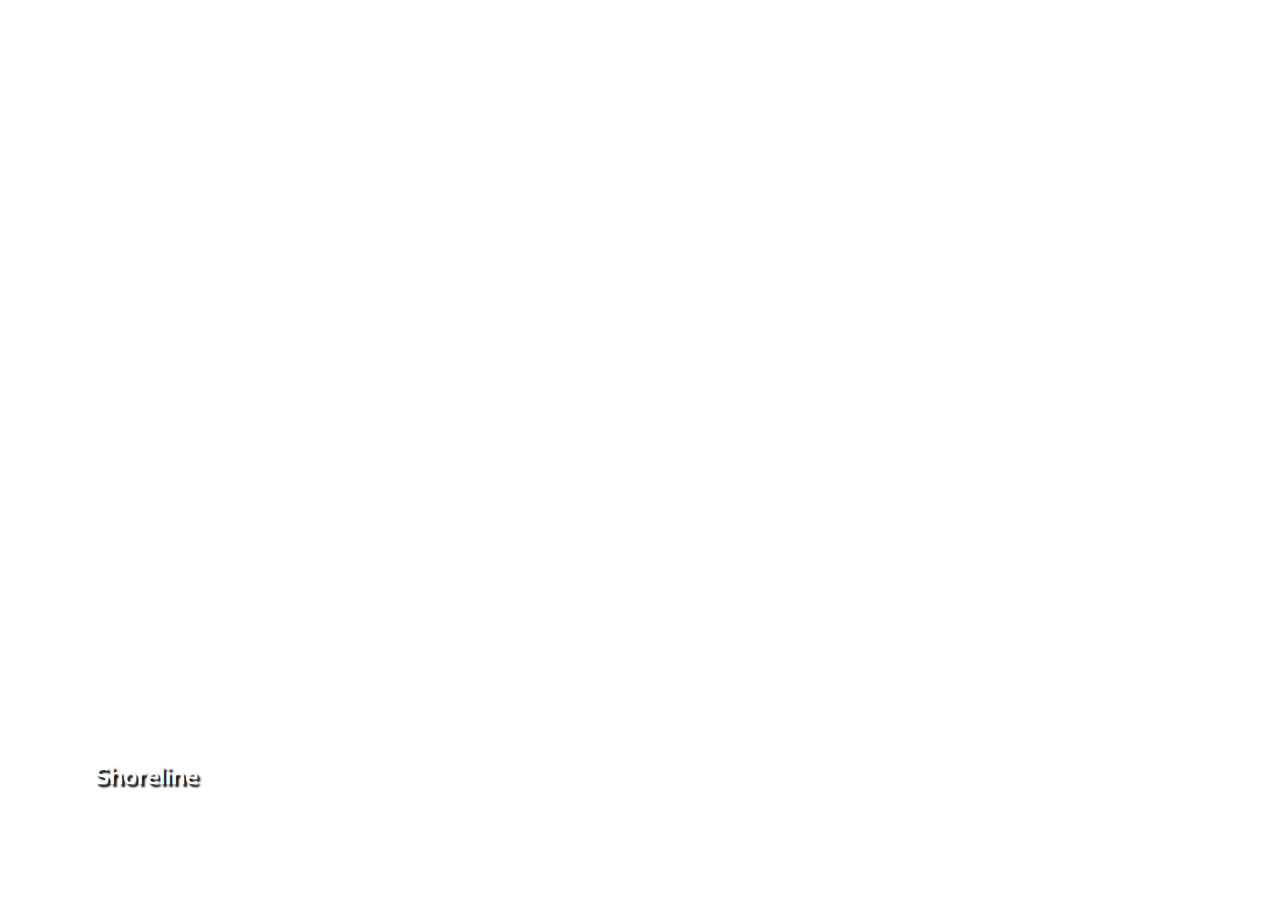
<file: 01-expanding-cards/index.html>
<!DOCTYPE html>
<html lang="en">
<head>
    <meta charset="UTF-8">
    <meta name="viewport" content="width=device-width, initial-scale=1.0">
    
    <link rel="stylesheet" href="style.css">
    <title>Expanding Cards</title>
</head>
<body>
    <div class="container">
        <div class="panel active" style="background-image: url(https://images.unsplash.com/photo-1611771341253-dadb347165a8?q=80&w=2070&auto=format&fit=crop&ixlib=rb-4.0.3&ixid=M3wxMjA3fDB8MHxwaG90by1wYWdlfHx8fGVufDB8fHx8fA%3D%3D);">
            <h3>Shoreline</h3>
        </div>
        <div class="panel" style="background-image: url(https://images.unsplash.com/photo-1605639743310-db006cc1b95a?q=80&w=2070&auto=format&fit=crop&ixlib=rb-4.0.3&ixid=M3wxMjA3fDB8MHxwaG90by1wYWdlfHx8fGVufDB8fHx8fA%3D%3D);">
            <h3>Lake Baikal</h3>
        </div>
        <div class="panel" style="background-image: url(https://images.unsplash.com/photo-1551524164-7d2f9ff12c70?q=80&w=2071&auto=format&fit=crop&ixlib=rb-4.0.3&ixid=M3wxMjA3fDB8MHxwaG90by1wYWdlfHx8fGVufDB8fHx8fA%3D%3D);">
            <h3>Cape Town</h3>
        </div>
        <div class="panel" style="background-image: url(https://images.unsplash.com/photo-1593285942976-70dbd769a590?q=80&w=2070&auto=format&fit=crop&ixlib=rb-4.0.3&ixid=M3wxMjA3fDB8MHxwaG90by1wYWdlfHx8fGVufDB8fHx8fA%3D%3D);">
            <h3>Hills</h3>
        </div>
        <div class="panel" style="background-image: url(https://images.unsplash.com/photo-1557573336-1951d6863287?q=80&w=1933&auto=format&fit=crop&ixlib=rb-4.0.3&ixid=M3wxMjA3fDB8MHxwaG90by1wYWdlfHx8fGVufDB8fHx8fA%3D%3D);">
            <h3>Autumn</h3>
        </div>
    </div>

    <script src="script.js" ></script>
</body>
</html>
</file>
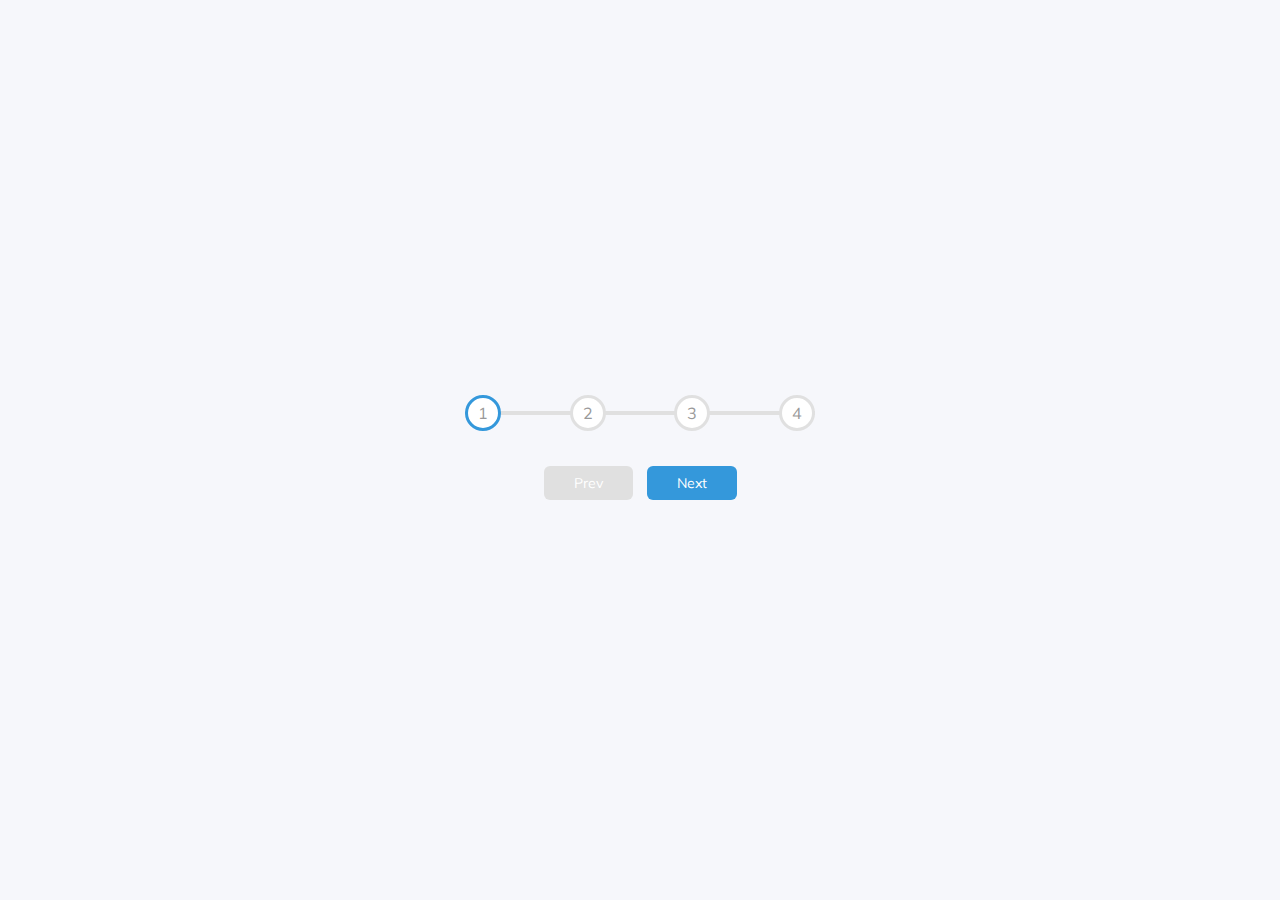
<file: 02-progress-steps/index.html>
<!DOCTYPE html>
<html lang="en">
<head>
    <meta charset="UTF-8">
    <meta name="viewport" content="width=device-width, initial-scale=1.0">
    
    <link rel="stylesheet" href="style.css">
    <title>Progress Steps</title>
</head>
<body>
    <div class="container">
        <div class="progress-container">
            <div class="progress" id="progress"></div>
            <div class="circle active">1</div>
            <div class="circle">2</div>
            <div class="circle">3</div>
            <div class="circle">4</div>
        </div>
        <button class="btn" id="prev" disabled>Prev</button>
        <button class="btn" id="next" >Next</button>
    </div>
    <script src="script.js" ></script>
</body>
</html>
</file>
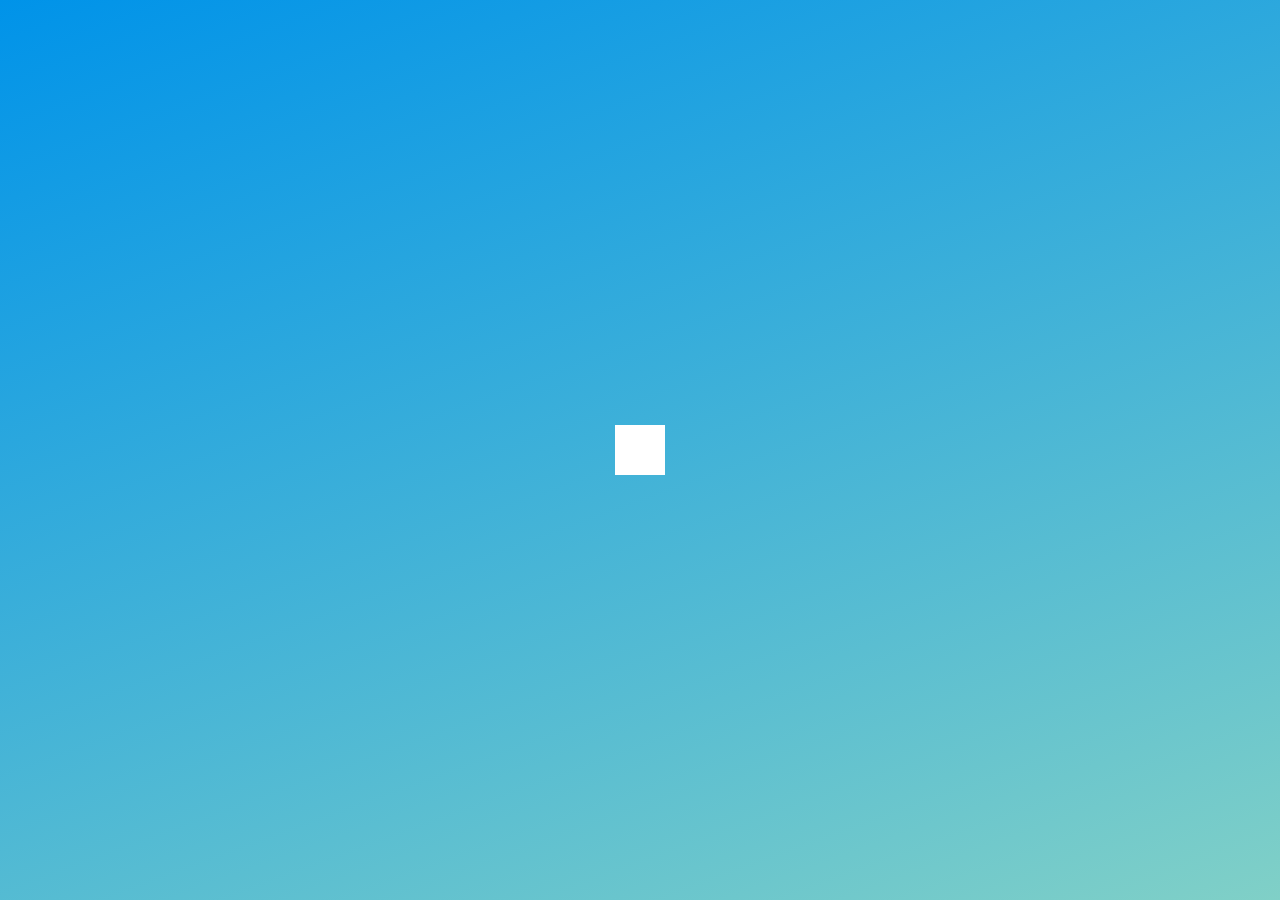
<file: 04-hidden-search-widget/index.html>
<!DOCTYPE html>
<html lang="en">
<head>
    <meta charset="UTF-8">
    <meta name="viewport" content="width=device-width, initial-scale=1.0">

    <link rel="stylesheet" href="https://cdnjs.cloudflare.com/ajax/libs/font-awesome/6.5.1/css/all.min.css" 
    integrity="sha512-DTOQO9RWCH3ppGqcWaEA1BIZOC6xxalwEsw9c2QQeAIftl+Vegovlnee1c9QX4TctnWMn13TZye+giMm8e2LwA==" 
    crossorigin="anonymous" referrerpolicy="no-referrer" />
    
    <link rel="stylesheet" href="style.css">
    <title>Hidden Search</title>
</head>
<body>
    <div class="search">
        <input type="text" class="input" placeholder="Search...">
        <button class="btn">
            <i class="fas fa-search"></i>
        </button>
    </div>
    <script src="script.js" ></script>
</body>
</html>
</file>
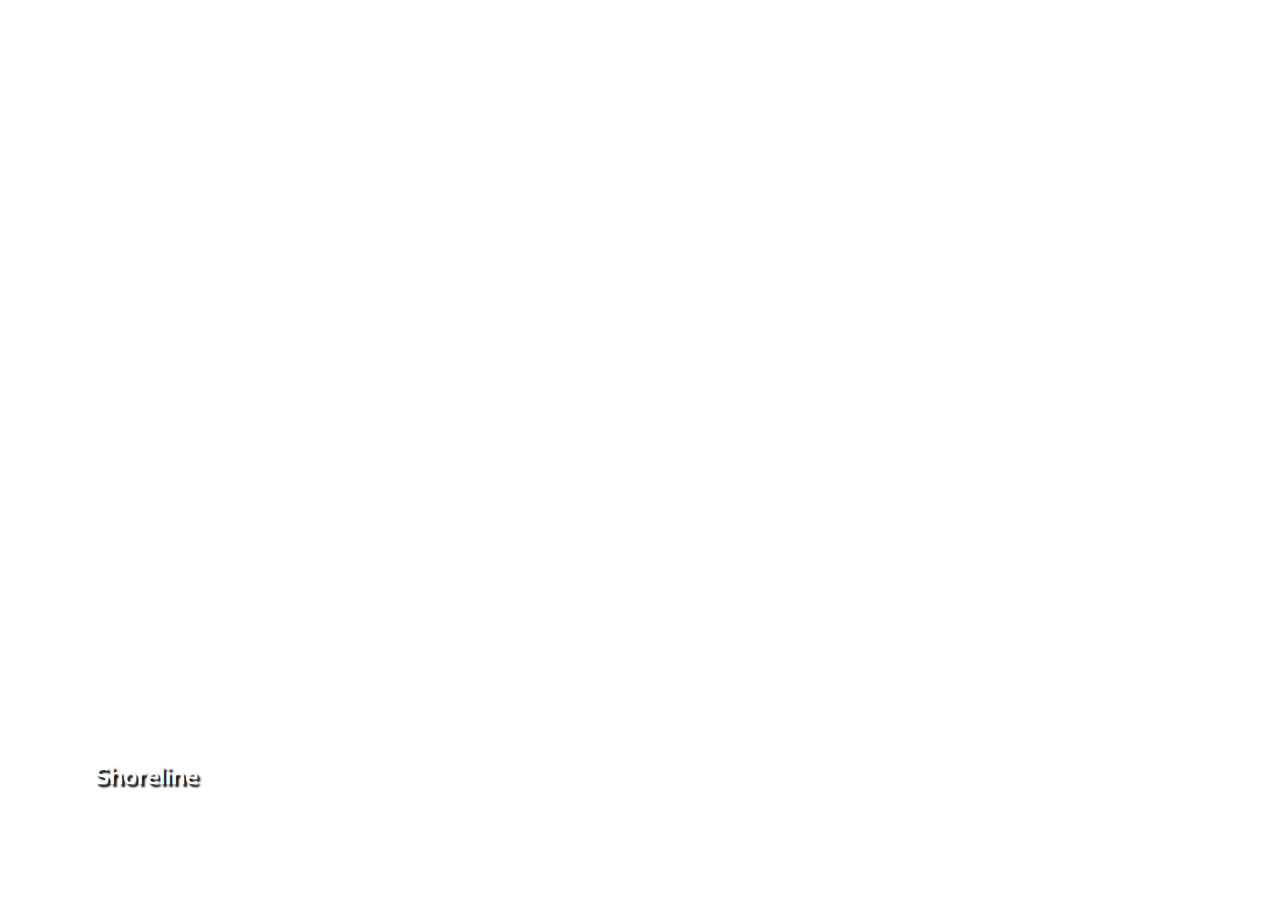
<file: 1-expanding-cards/index.html>
<!DOCTYPE html>
<html lang="en">
<head>
    <meta charset="UTF-8">
    <meta name="viewport" content="width=device-width, initial-scale=1.0">
    
    <link rel="stylesheet" href="style.css">
    <title>My Projects</title>
</head>
<body>
    <div class="container">
        <div class="panel active" style="background-image: url(https://images.unsplash.com/photo-1611771341253-dadb347165a8?q=80&w=2070&auto=format&fit=crop&ixlib=rb-4.0.3&ixid=M3wxMjA3fDB8MHxwaG90by1wYWdlfHx8fGVufDB8fHx8fA%3D%3D);">
            <h3>Shoreline</h3>
        </div>
        <div class="panel" style="background-image: url(https://images.unsplash.com/photo-1605639743310-db006cc1b95a?q=80&w=2070&auto=format&fit=crop&ixlib=rb-4.0.3&ixid=M3wxMjA3fDB8MHxwaG90by1wYWdlfHx8fGVufDB8fHx8fA%3D%3D);">
            <h3>Lake Baikal</h3>
        </div>
        <div class="panel" style="background-image: url(https://images.unsplash.com/photo-1551524164-7d2f9ff12c70?q=80&w=2071&auto=format&fit=crop&ixlib=rb-4.0.3&ixid=M3wxMjA3fDB8MHxwaG90by1wYWdlfHx8fGVufDB8fHx8fA%3D%3D);">
            <h3>Cape Town</h3>
        </div>
        <div class="panel" style="background-image: url(https://images.unsplash.com/photo-1593285942976-70dbd769a590?q=80&w=2070&auto=format&fit=crop&ixlib=rb-4.0.3&ixid=M3wxMjA3fDB8MHxwaG90by1wYWdlfHx8fGVufDB8fHx8fA%3D%3D);">
            <h3>Hills</h3>
        </div>
        <div class="panel" style="background-image: url(https://images.unsplash.com/photo-1557573336-1951d6863287?q=80&w=1933&auto=format&fit=crop&ixlib=rb-4.0.3&ixid=M3wxMjA3fDB8MHxwaG90by1wYWdlfHx8fGVufDB8fHx8fA%3D%3D);">
            <h3>Autumn</h3>
        </div>
    </div>

    <script src="script.js" ></script>
</body>
</html>
</file>
<file: 01-expanding-cards/style.css>
@import url('https://fonts.googleapis.com/css?family=Muli&display=swap');

*root{
    box-sizing: border-box;
}

body{
    font-family: "Muli", sans-serif;
    display: flex;
    align-items: center;
    justify-content: center;
    height: 100vh;
    overflow: hidden;
    margin: 0;
}

.container{
    display: flex;
    width: 90vw;
}

.panel{
    background-size: auto 100%;
    background-position: center;
    background-repeat: no-repeat;
    height: 80vh;
    border-radius: 50px;
    color: white;
    cursor: pointer;
    flex: 0.5;
    margin: 10px;
    position: relative;
    transition: flex 0.7s ease-in;
}

.panel h3{
    font-size: 24px;
    position: absolute;
    bottom: 20px;
    left: 20px;
    text-shadow: 2.5px 2.5px 2px black;
    margin: 0;
    opacity: 0;
}

.panel.active{
    flex: 4;
}

.panel.active h3{
    opacity: 1;
    transition: opacity 0.3s ease-in 0.4s;
}

@media (max-width:480px){
    .container{
        width: 100vw;
    }

    .panel:nth-of-type(4),.panel:nth-of-type(5){
        display: none;
    }
}
</file>
<file: 02-progress-steps/style.css>
@import url('https://fonts.googleapis.com/css2?family=Muli&display=swap');

:root{
    --line--empty:#e0e0e0;
    --line--fill:#3498db;
}
*root{
    box-sizing: border-box;
}

body{
    background-color: #f6f7fb;
    font-family: "Muli", sans-serif;
    display: flex;
    align-items: center;
    justify-content: center;
    height: 100vh;
    overflow: hidden;
    margin: 0;
}

.container{
    text-align: center;
}

.progress-container{
    display:flex;
    justify-content: space-between;
    position: relative;
    margin-bottom: 30px;
    max-width: 100%;
    width: 350px;
}

.progress-container::before{
    content: '';
    
    background-color: var(--line--empty);
    position: absolute;
    z-index: -1;
    width: 100%;
    height: 4px;
    top: 50%;
    left: 0;
    transform: translateY(-50%);
}

.progress{
    background-color: var(--line--fill);
    position: absolute;
    z-index: -1;
    /* width: 50%; */
    height: 4px;
    top: 50%;
    left: 0;
    transform: translateY(-50%);
    transition: 0.4s ease;
}

.circle{
    background-color: #fff;
    color: #999;
    border-radius: 50%;
    height: 30px;
    width: 30px;

    display: flex;
    align-items: center;
    justify-content: center;

    border: 3px solid var(--line--empty);
    transition: 0.4s ease;
}

.circle.active{
    border-color: var(--line--fill);
}

.btn{
    background-color: var(--line--fill);
    color: #fff;
    border: none;
    border-radius: 6px;
    padding: 8px 30px;
    margin: 5px;
    font-family: inherit;
    font-size: 14px;
    cursor: pointer;
}

.btn:active{
    transform: scale(0.98);
}

.btn:focus{
    outline: 0;
}

.btn:disabled{
    background-color: var(--line--empty);
    cursor: not-allowed;
}
</file>
<file: 04-hidden-search-widget/style.css>
@import url('https://fonts.googleapis.com/css2?family=Roboto:wght@400;700&display=swap');

*root{
    box-sizing: border-box;
}

body{
    background-image: linear-gradient(160deg, #0093E9 0%, #80D0C7 100%);
    font-family: 'Roboto',sans-serif;
    display: flex;
    align-items: center;
    justify-content: center;
    height: 100vh;
    overflow: hidden;
    margin: 0;
}

.search{
    position: relative;
    height: 50px;
}

.search .input{
    background-color: #fff;
    font-size: 18px;
    border: 0;
    padding:15px;
    height: 20px;
    width: 20px;
    transition: width 0.3s ease;
}

.btn{
    background-color: #fff;
    font-size: 24px;
    border: 0;
    position: absolute;
    cursor: pointer;
    height: 50px;
    width: 50px;
    top: 0;
    left: 0;
    transition: transform 0.3s ease;
}

.btn:focus,
.input:focus{
    outline: none;
}

.search.active .input{
    width: 200px;
}

.search.active .btn{
    transform: translateX(198px);
}
</file>
<file: 1-expanding-cards/style.css>
@import url('https://fonts.googleapis.com/css?family=Muli&display=swap');

*root{
    box-sizing: border-box;
}

body{
    font-family: "Muli", sans-serif;
    display: flex;
    align-items: center;
    justify-content: center;
    min-height: 100vh;
    overflow: hidden;
    margin: 0;
}

.container{
    display: flex;
    width: 90vw;
}

.panel{
    background-size: auto 100%;
    background-position: center;
    background-repeat: no-repeat;
    height: 80vh;
    border-radius: 50px;
    color: white;
    cursor: pointer;
    flex: 0.5;
    margin: 10px;
    position: relative;
    transition: flex 0.7s ease-in;
}

.panel h3{
    font-size: 24px;
    position: absolute;
    bottom: 20px;
    left: 20px;
    text-shadow: 2.5px 2.5px 2px black;
    margin: 0;
    opacity: 0;
}

.panel.active{
    flex: 4;
}

.panel.active h3{
    opacity: 1;
    transition: opacity 0.3s ease-in 0.4s;
}

@media (max-width:480px){
    .container{
        width: 100vw;
    }

    .panel:nth-of-type(4),.panel:nth-of-type(5){
        display: none;
    }
}
</file>
